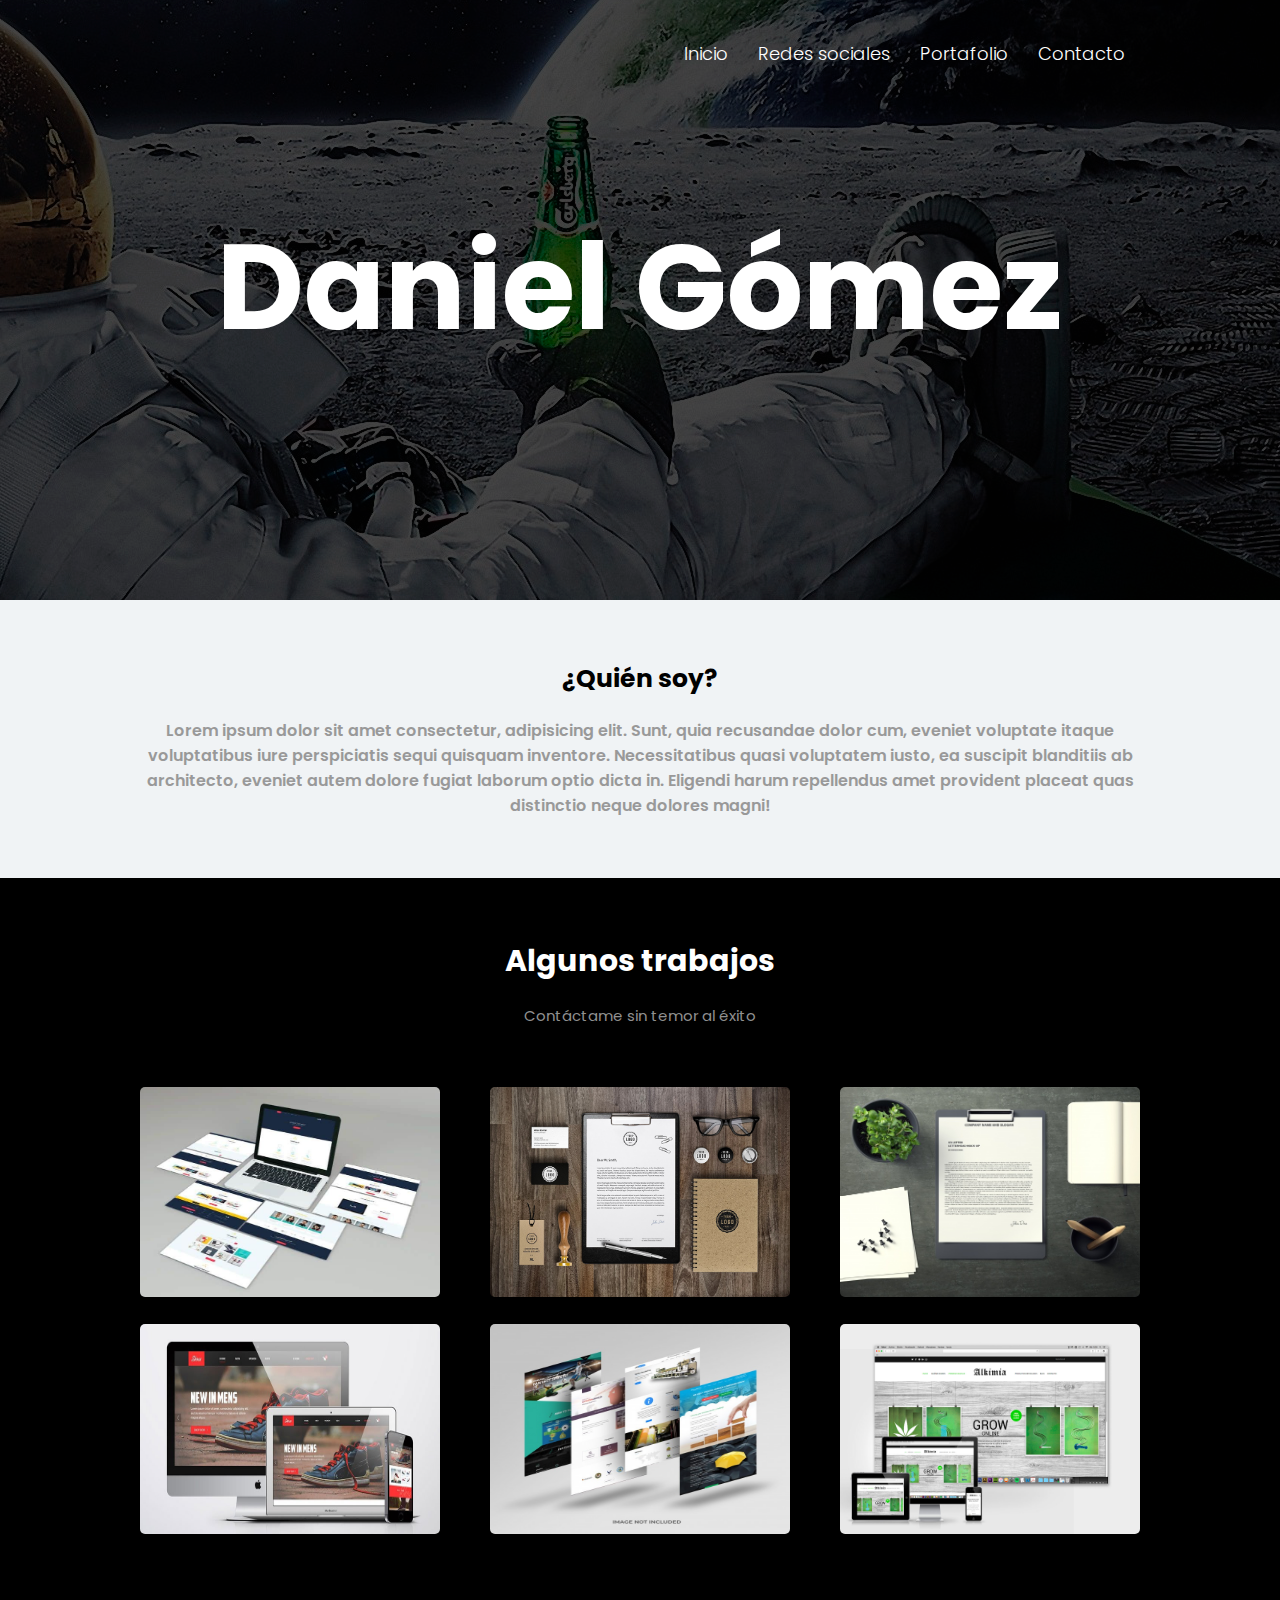
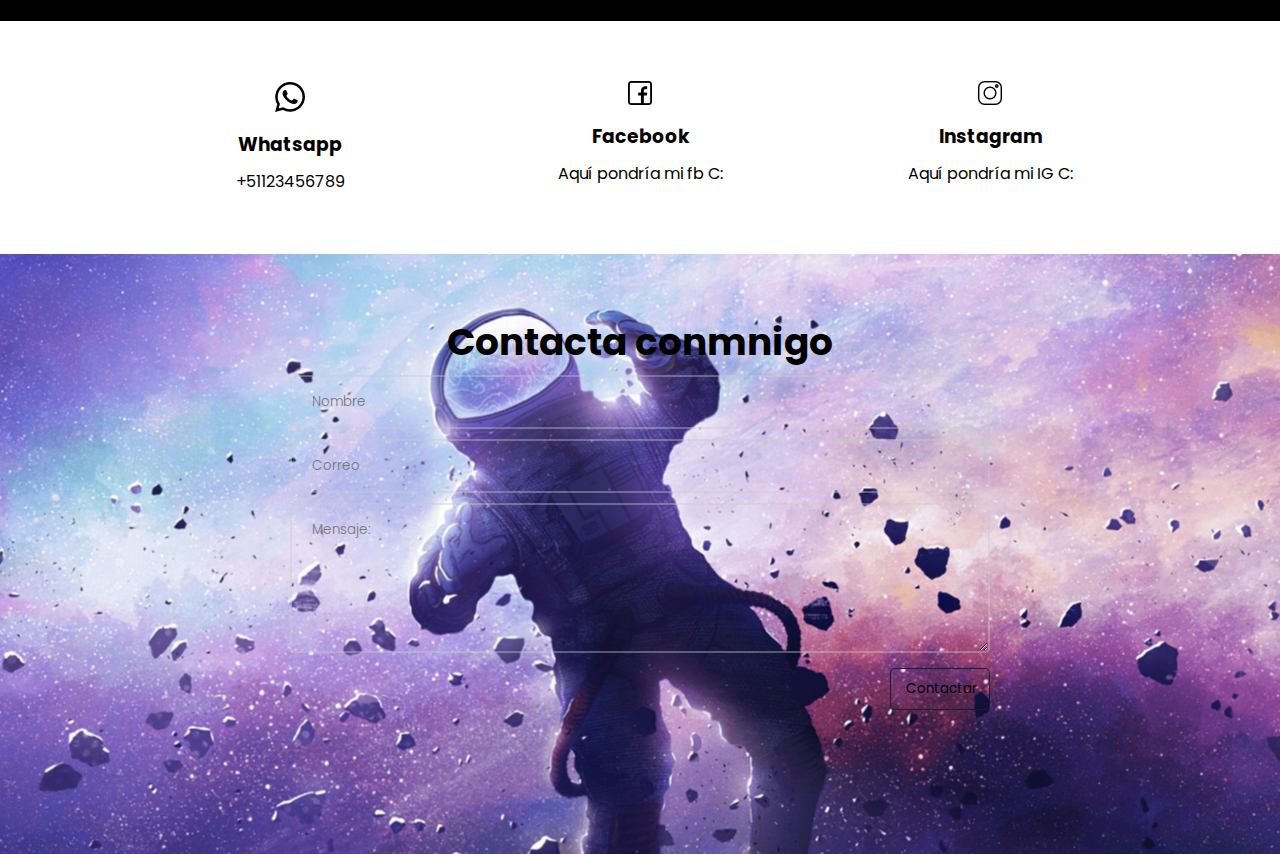
<file: index.html>
<!DOCTYPE html> 
<html lang="en">
<head>
    <meta charset="UTF-8">
    <meta name="viewport" content="width=device-width, initial-scale=1.0">
    <meta http-equiv="X-UA-Compatible" content="ie=edge">
    <title>Portafolio de Daniel</title>
    <link rel="stylesheet" href="css/estilos.css">
    <link rel="preconnect" href="https://fonts.gstatic.com">
    <link href="https://fonts.googleapis.com/css2?family=Poppins:ital,wght@0,100;0,200;0,300;0,400;0,500;0,600;0,700;0,800;0,900;1,100;1,200;1,300;1,400;1,500;1,600;1,700;1,800;1,900&display=swap" rel="stylesheet">
</head>
<body>
    <header>
        <div class="contenedor">
            <nav class="menu">
                <a href="">Inicio</a>
                <a href="#redesSociales">Redes sociales</a>
                <a href="#portafolio">Portafolio</a>
                <a href="#contacto">Contacto</a>
            </nav>
            <div class="contenidoHeader">
                <h1 class="tituloHeader">Daniel Gómez</h1>
            </div>
        </div>
    </header>
    <main>
        <section class="quienes">
           <div class="contenedor">
               <h3 class="quienesTitulo">¿Quién soy?</h3>
               <p class="quienesParrafo">Lorem ipsum dolor sit amet consectetur, adipisicing elit. Sunt, quia recusandae dolor cum, eveniet voluptate itaque
                voluptatibus iure perspiciatis sequi quisquam inventore. Necessitatibus quasi voluptatem iusto, ea suscipit blanditiis
                ab architecto, eveniet autem dolore fugiat laborum optio dicta in. Eligendi harum repellendus amet provident placeat quas
                distinctio neque dolores magni!</p>
            </div> 

        </section>

        <section class="portafolio" id="portafolio">
            <div class="contenedor">
                <div class="portafolioTextos">
                    <h2>Algunos trabajos</h2>
                    <p>Contáctame sin temor al éxito</p>
                </div>
                <section class="galeria">
                    <div class="fotos">
                        <img src="img/1.jpg" alt="">
                    </div>
                     <div class="fotos">
                        <img src="img/2.jpg" alt="">
                    </div>
                    <div class="fotos">
                        <img src="img/3.jpg" alt="">
                    </div>
                    <div class="fotos">
                        <img src="img/4.jpg" alt="">
                    </div>
                    <div class="fotos">
                        <img src="img/5.jpg" alt="">
                    </div>
                    <div class="fotos">
                        <img src="img/6.jpg" alt="">
                    </div>
                </section>
            </div>
        </section>

        <section class="redesSociales" id="redesSociales">
            <div class="contenedor">
                <div class="contenidoCajas">
                    <div class="redes">
                        <img src="img/whatsapp.png" alt="" class="imagenRedes">
                        <div class="contenidoRedes">
                            <h3 class="tituloRedes">Whatsapp</h3>
                            <p class="parrafoRedes">+51123456789</p>
                        </div>
                    </div>
                    <div class="redes">
                            <img src="img/facebook.png" alt="" class="imagenRedes">
                            <div class="contenidoRedes">
                                <h3 class="tituloRedes">Facebook</h3>
                                <p class="parrafoRedes">Aquí pondría mi fb C:</p>
                            </div>
                    </div>
                    <div class="redes">
                            <img src="img/instagram.png" alt="" class="imagenRedes">
                            <div class="contenidoRedes">
                                <h3 class="tituloRedes">Instagram</h3>
                                <p class="parrafoRedes">Aquí pondría mi IG C:</p>
                            </div>
                    </div>
                </div>
            </div>
        </section>
        
            
        
    </main>
    <footer>
        <section class="contacto" id="contacto">
            <div class="contenedor">
                <div class="footerTextos">
                    <h2>Contacta conmnigo</h2>
                </div>
                <form action="" class="formulario" method="POST">
                    <input type="text" placeholder="Nombre" id="nombre" name="nombre" required value="">
                    <input type="email" placeholder="Correo" id="correo" name="correo" required value="" class="email">
                    <textarea name="mensaje" id="mensaje" placeholder="Mensaje:"></textarea>
                   <div class="derecha">
                    <input class="boton derecha" type="submit" value="Contactar" name="submmit">
                    </div>
                </form>
            </div>
        </section>
    </footer>
</body>
</html>
</file>
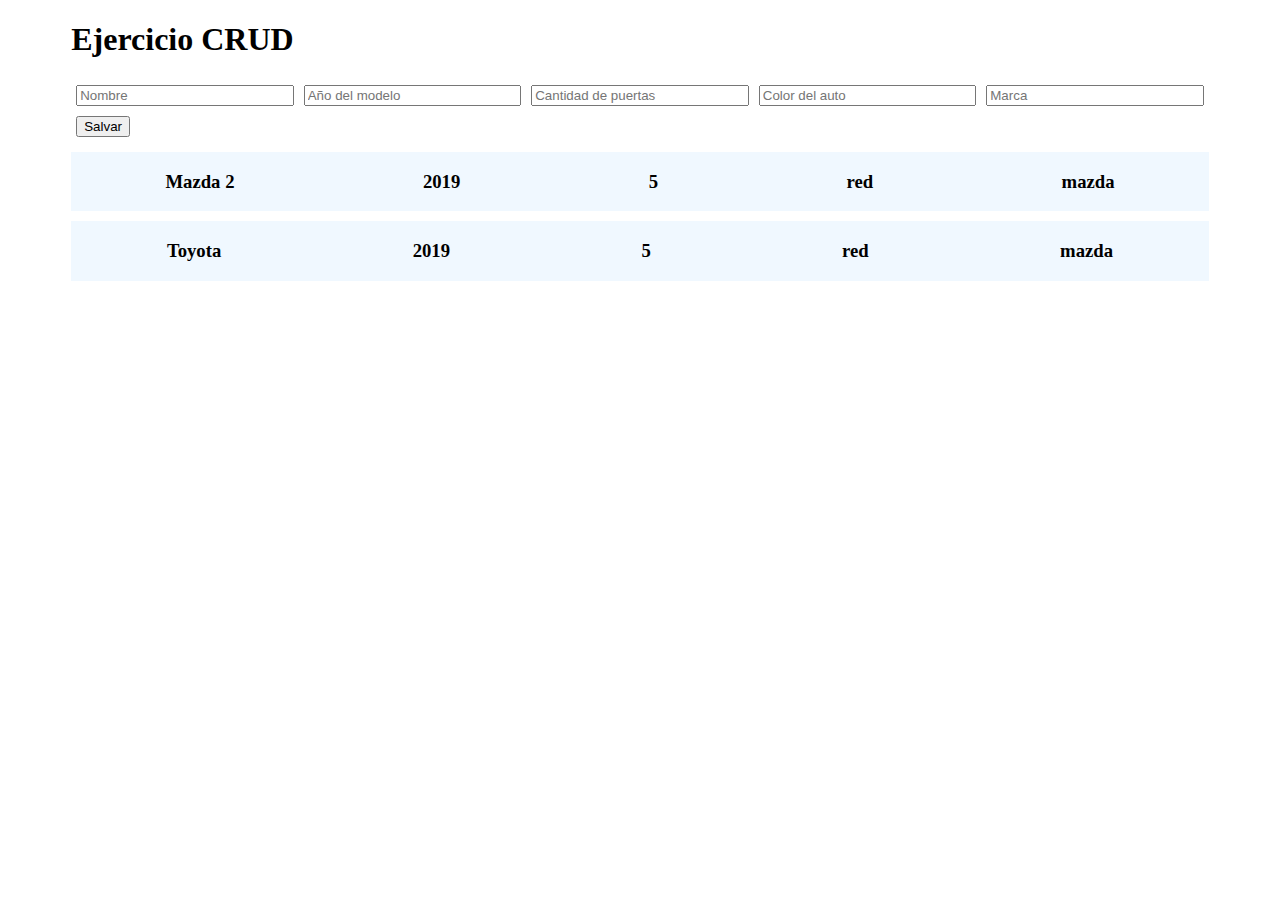
<file: CRUD/index.html>
<!DOCTYPE html>
<html lang="en">
<head>
    <meta charset="UTF-8">
    <meta http-equiv="X-UA-Compatible" content="IE=edge">
    <meta name="viewport" content="width=device-width, initial-scale=1.0">
    <link rel="stylesheet" href="css.css">
    <title>Document</title>
</head>
<body>
    <div class="container">
    
        <div>
            <h1>Ejercicio CRUD</h1>
        </div>
        <div>
            <form id="form">
                <div class="section_input">
                    <input type="text" class="input" placeholder="Nombre" id="name">
                    <input type="text" class="input" placeholder="Año del modelo" id="model">
                    <input type="text" class="input" placeholder="Cantidad de puertas" id="doors">
                    <input type="text" class="input" placeholder="Color del auto" id="color">
                    <input type="text" class="input" placeholder="Marca" id="brand">
                </div>
                <div class="section_button">
                    <button type="submit" class="button" id="buttonSave">Salvar</button>
                </div>
            </form>
        </div>
    </div>
    <div class="containerCards" id="containerCards">
        <!-- <div class="cards">
            <div class="cards-text">
                <h3 class="cards-item">Murcielago</h3>
                <h3 class="cards-item">2020</h3>
                <h3 class="cards-item">2</h3>
                <h3 class="cards-item">rosa</h3>
                <h3 class="cards-item">Donofrio</h3>
            </div>
            <div class="cards-button">
                <button>Editar</button>
                <button>Borrar</button>
            </div>
        </div> -->
    
    </div>

<script src="js.js"></script>
</body>
</html>
</file>
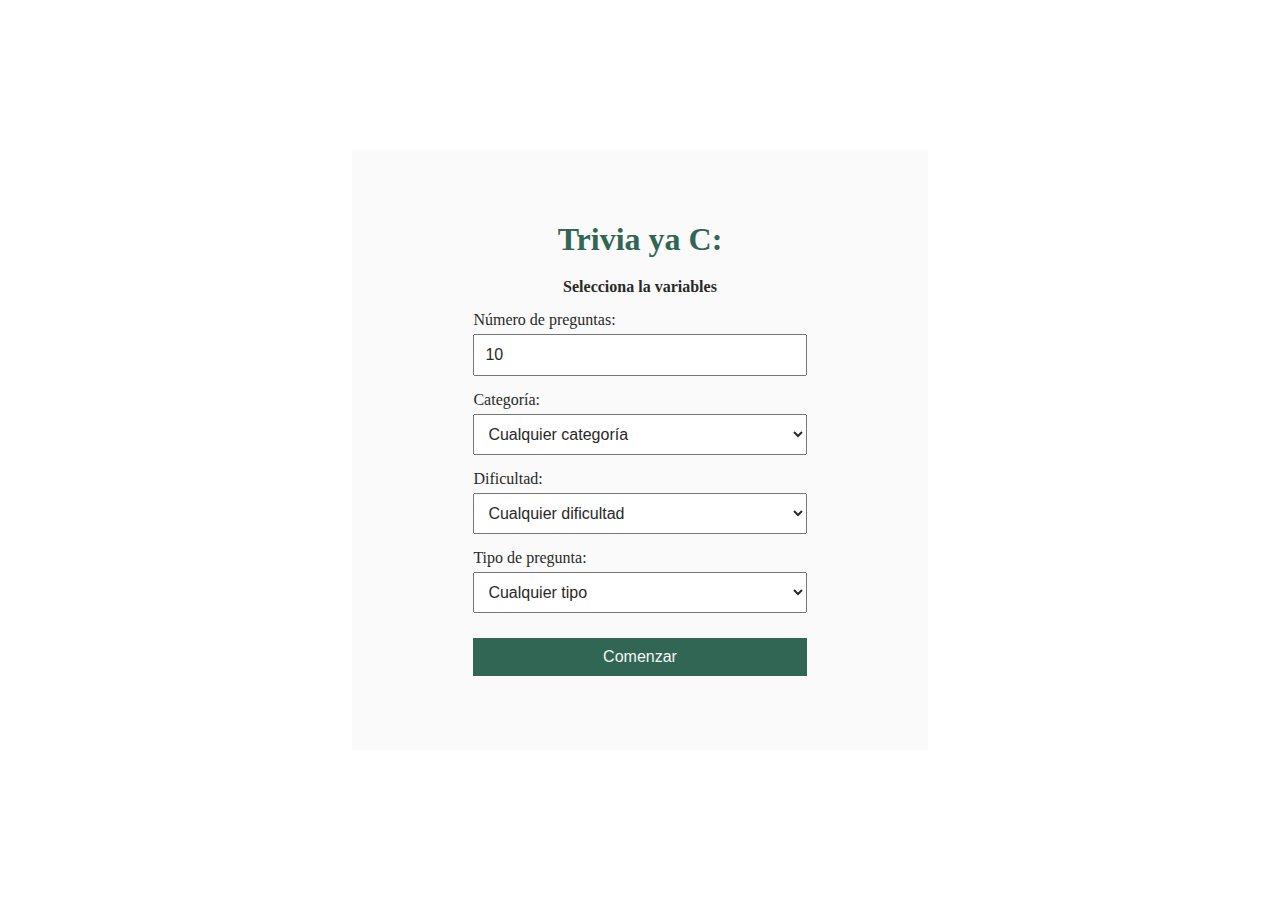
<file: Trivia/index.html>
<!DOCTYPE html>
<html lang="en">
<head>
    <meta charset="UTF-8">
    <meta http-equiv="X-UA-Compatible" content="IE=edge">
    <meta name="viewport" content="width=device-width, initial-scale=1.0">
    <link rel="stylesheet" href="reset.css">
    <link rel="stylesheet" href="css.css">
    
    <title>Trivia DG</title>
</head>
<body>

   


    <!-- SECCION PARA INGRESO DE DATOS PARA TRIVIA -->
    
    <section class="container form-container fadeIN" id="form-container">
        <div class="section-questions">
            <div class="tarjeta">
                <div class="tarjeta-content">
                    <h2> <span class="trivia-game-span"> Trivia ya C:</span></h2>
                    <h4>Selecciona la variables</h4>
                    <form action="" id="trivia">
                        <div class="question-field">
                          <label for="amount">Número de preguntas: </label>
                          <input type="number" id="amount" min="0" class="amount" value="10" />
                        </div>
                  
                        <div class="question-field">
                          <label for="category">Categoría: </label>
                          <select name="" id="category">
                            <option value="0">Cualquier categoría</option>
                            <option value="9">Cultura general</option>
                            <option value="10">Libros</option>
                            <option value="11">Películas</option>
                            <option value="12">Música</option>
                            <option value="13">Musicales y teatros</option>
                            <option value="14">Televisión</option>
                            <option value="15">Videojuegos</option>
                            <option value="16">Juegos de mesa</option>
                            <option value="17">Ciencia y naturaleza</option>
                            <option value="18">Computación</option>
                            <option value="19">Matemáticas</option>
                            <option value="20">Mitología</option>
                            <option value="21">Deportes</option>
                            <option value="22">Geografía</option>
                            <option value="23">Historia</option>
                            <option value="24">Política</option>
                            <option value="25">Arte</option>
                            <option value="26">Celebridades</option>
                            <option value="27">Animales</option>
                            <option value="28">Autos</option>
                            <option value="29">Comics</option>
                            <option value="30">Gadgets</option>
                            <option value="31">Ánime y manga</option>
                            <option value="32">Caricaturas</option>
                          </select>
                        </div>
                  
                        <div class="question-field">
                          <label for="difficulty">Dificultad: </label>
                          <select name="" id="difficulty">
                            <option value="0">Cualquier dificultad</option>
                            <option value="easy">Fácil</option>
                            <option value="medium">Moderada</option>
                            <option value="hard">Difícil</option>
                          </select>
                        </div>
                  
                        <div class="question-field">
                          <label for="type">Tipo de pregunta: </label>
                          <select name="" id="type">
                            <option value="0">Cualquier tipo</option>
                            <option value="multiple">Opción Múltiple</option>
                            <option value="boolean">Verdadero / Falso</option>
                          </select>
                        </div>
                        <div class="question-field">
                            <input type="submit" value="Comenzar" class="btns input-comenzar" />
                        </div>
                        
                    </form>
                </div>
            </div>
        </div>
    </section>


    <!-- SECCION PARA EL CONTENIDO -->

<section class="container content-container fadeIN" id="content-container">
    <div class="section-content">
        <div class="tarjeta">
            <div class="tarjeta-content">
                <div class="content" id="questionsContent">
                    <p id="questionName"></p>
                    <div class="question-items">
                      <button id="1" type="button" class="btns btns-answers"></button>
                      <button id="2" type="button" class="btns btns-answers"></button>
                      <button id="3" type="button" class="btns btns-answers"></button>
                      <button id="4" type="button" class="btns btns-answers"></button>
                    </div>
                    <p>
                      <span id="question_index"></span> / <span id="num_questions"></span>
                    </p>
                </div>
            </div>
        </div>
    </div>
</section>



    <script src="js.js"></script>
</body>
</html>
</file>
<file: css/estilos.css>
*{
    margin:0;
    padding:0;
    box-sizing: border-box;
    font-family: 'Poppins', sans-serif;

}


html{
    scroll-behavior: smooth;
}

body{
    background: rgb(255, 255, 255);
    font-family:'lato';
    font-size: 16px;
}

.contenedor{
    width: 90%;
    max-width: 1000px;
    overflow: hidden;
    margin: auto;
}

header{
    background-image: url('../img/astroHeader.png');
    height:600px;
    background-repeat: no-repeat;
    background-position:center;
    background-attachment: cover;
}
header .menu{
    margin:30px 0;
    display:flex;
    justify-content: flex-end;
    flex-wrap: wrap;
}
header .menu a:hover{
    color: #2155b6;
}
header .menu a{
    font-size:18px;

    font-weight: 300;
    display: inline-block;
    padding:10px 0;
    margin:0 15px;
    color:#fff;
    text-decoration: none;
    transition: 0.2s;
}
header .contenidoHeader{
    margin:120px 0;
    display: flex;
    flex-direction: column;
    flex-wrap: wrap;
    justify-content: center;
    align-content: center;
}
header .contenidoHeader .tituloHeader{
    font-size: 120px;
    text-align: center;
    color: rgb(255, 255, 255);
    text-align: center;
}


header .contenidoHeader .textoHeader{
    color:#fff;
    font-weight: 300;
    margin-bottom:30px;
    font-size:20px;
    text-align: center;
}

header .contenidoHeader .actionHeader{
    display: inline-block;
    margin: auto;
    color: #fff;   
    text-decoration: none;
    border:1px solid #14222b;
    padding: 10px 20px;
    border-radius: 5px;
}

header .contenidoHeader .actionHeader:hover{
    background: #14222b;
    color: #fff;
}

main .quienes{
    background: #f0f3f5;
    padding:60px 0;
}

main .quienes .quienesTitulo{
    color:#000;
    font-size: 25px;
    text-align: center;
    margin-bottom:20px;
}

main .quienes .quienesParrafo{
    text-align: center;
    color:#999999;
    font-weight: 600;
}

main .redesSociales{
    margin:60px 0;  
}
main .contenidoCajas{
    display: flex;
    justify-content: space-between;
    flex-wrap: wrap;
}

main .redesSociales .contenidoCajas .redes{
    width: 30%;
    text-align: center;
}

main .redesSociales .contenidoCajas .redes .contenidoRedes .tituloRedes{
    margin:10px 0; 
  
}

main .portafolio{
    background: #000000;
    padding: 60px 0;
}

main .portafolio .portafolioTextos{
    text-align: center;
    margin-bottom: 60px;
    color:#ffffff;
    font-size: 20px;
}

main .portafolio .portafolioTextos p{
    color: #909090;
    font-size: 15px;
    margin:20px 0 0 0;
}

main .portafolio .galeria{
    display: flex;
    justify-content: space-between;
    flex-wrap: wrap;
}

main .portafolio .galeria .fotos{
    width: 30%;
    margin-bottom:20px;
}

main .portafolio .galeria .fotos img{
    width: 100%;
    height:210px;
    border-radius: 5px;
}
main .portafolio .galeria .fotos img:hover{
    opacity:.6;
    cursor: pointer;
}
.imagenRedes{
    transition: 0.2s;
}
.imagenRedes:hover{
transform:rotate(45deg);
-ms-transform:rotate(45deg); 
-webkit-transform:rotate(45deg);

}

footer .contacto{
    height:600px;
    background-image: url(../img/astronauta.jpg);
    background-position:center;
    padding:60px 0;
}

footer .footerTextos{
    text-align: center;
    color: rgb(0, 0, 0);
    font-size:25px;
}

footer .footerTextos p{
    font-size: 14px;
    margin:15px 0 30px 0;
    color: #000000;

}
form{
    display: flex;
    flex-direction: column;
    margin: auto;
    width: 70%;
    
}
footer .contacto  input[type="text"], footer .contacto  input[type="email"],
footer .contacto  textarea{
    width: 100%;
    margin: 5px 0;
    padding: 15px 20px;
    background: none;
    border-radius: 5px;
    color:rgb(0, 0, 0);
    border: 2px solid rgba(204, 204, 204, 0.383);
    font-weight: 300;
}

footer .contacto  textarea{
    height:150px;
    max-height: 150px;
    max-width: 100%;
    min-width: 100%;
    min-height: 150px;
}
.derecha{
   display: flex;
   justify-content: flex-end;
}
footer .contacto  input[type="submit"]{
    display:block;
    width: 100px;
    margin:10px 0;
    padding: 10px 15px;
    background: none;
    border:1px solid #14222b;
    border-radius: 5px;
    color:rgb(0, 0, 0);
    cursor: pointer;
    float:right;

}
footer .contacto  input[type="submit"]:hover{
    background: #14222b;
    color: rgb(255, 255, 255);
}

.footer{
    height:200px;
    background: #000;
}

@media screen and (max-width:760px){
    header .menu{
        justify-content: center;
    }
    header .contenidoHeader .textoHeader{
       font-size:18px;
    }
    header .contenidoHeader .textoHeader .desaparecer{
        display: none;
    }
}

@media screen and (max-width:630px){
    header .contenidoHeader .tituloHeader{
        font-size:80px;
    }
    header .contenidoHeader .lineaHeader{
        width: 400px;
    }
    main .portafolio .galeria .fotos{
        width:49%;
    }
}

@media screen and (max-width: 500px){
    header .contenidoHeader .tituloHeader{
        font-size:40px;
    }
    main .redesSociales .contenidoCajas .Redes{
       width: 48%;
    }
    main .contenidoCajas{
        justify-content: center
    }
    main .redesSociales .contenidoCajas .Redes{
        margin:20px 0;
    }
}

@media screen and (max-width: 350px){
    main .redesSociales .contenidoCajas .Redes{
        width: 98%;
    }
    header .contenidoHeader .textoHeader{
        font-size:15px;
    }
}
</file>
<file: CRUD/css.css>
.container , .containerCards{
    width: 90%;
    margin: auto;
}

.section_input{
    display: flex;
    flex-wrap: wrap;
    
}
.input{
    flex-grow: 1;
    margin: 5px;
}
.button{
    margin: 5px;
}
.cards{
    display: flex;
    justify-content: space-between;
    align-items: center;
    background-color: aliceblue;
    margin-top: 10px;
}
.cards-text{
    display: flex;
    justify-content: space-around;    
    flex-grow: 10;
}
.cards-button{
    flex-grow: 2;
    display: flex;
    justify-content: space-around;
}
</file>
<file: Trivia/css.css>
/* SECCION INGRESO NOMBRE PRESENTACION */
.tarjeta{
    display: flex;
    flex-direction: column;
    align-items: center;
    min-height: 100vh;
    justify-content: center;
}


.tarjeta-content{
    min-width: 50%;
    max-width: 600px;
    min-height: 600px;
    padding: 50px;
    margin: 20px 0px;
    background-color: rgba(245, 245, 245, 0.541);
    text-align: center;
    display: flex;
    flex-direction: column;
    justify-content: center;    
}

@media screen and (max-width: 700px) {
    .tarjeta-content{
        min-width: 50%;
        min-height: 400px;
        padding: 20px;
        margin: 20px 0px;
        background-color: rgba(245, 245, 245, 0.541);        
        text-align: center;
        display: flex;
        flex-direction: column;
        justify-content: center;
    }
}


.trivia-game-span{
    font-size: 1em; 
    color: rgb(49, 102, 84);
}

#form-name{
    display: flex;
    flex-direction: column;
}

#form-name input{
    font-size: 1.6em;
    margin: 10px;
    padding: 10px;
    text-align: center;
}

/* SECCION TRIVIA QUESTIONS */



#trivia{
    display: flex;
    flex-direction: column;
    gap: 15px;
}

#trivia label {
   font-size: 1.6em;
}


#trivia select {
    font-size: 1.6em;
}

#trivia select option{
    font-size: 1em;
}

#trivia input {
    font-size: 1.6em;
    
}

.input-comenzar{
    margin: 10px 0px;
    padding: 10px 0px;
}

.question-field{
    display: flex;
    flex-direction: column;
    width: 70%;
    justify-content: center;
    margin: auto;
    gap: 5px;
    text-align: start;
}

@media screen and (max-width: 700px) {
    .question-field{
        width: 100%;
       
    }
}

.question-field select{
    padding: 10px;
}

.question-field .amount{
    padding: 10px;
}

/* SECTION CONTENIDO RESPUESTAS */

.content-container{
    display: none;
}

.btns-answers{
    margin: 10px;
    padding: 10px;
    font-size: 2em;
    min-height: 50px;
    width: 50%;
}

#questionName{
    font-size: 2.5em;
    padding-bottom: 20px;
}

@media screen and (max-width: 700px) {
    .btns-answers{
        width: 100%;
        margin: 5px 0px;
    }
}


/* TABLA DE RESULTADOS */
#users-table{
    width: 100%;
}

.head-table{
    font-size: 2em;
}

.content-table{
    font-size: 1.6em;
}

/* Last button */
.btns-back{
    margin-top: 20px;
}
</file>
